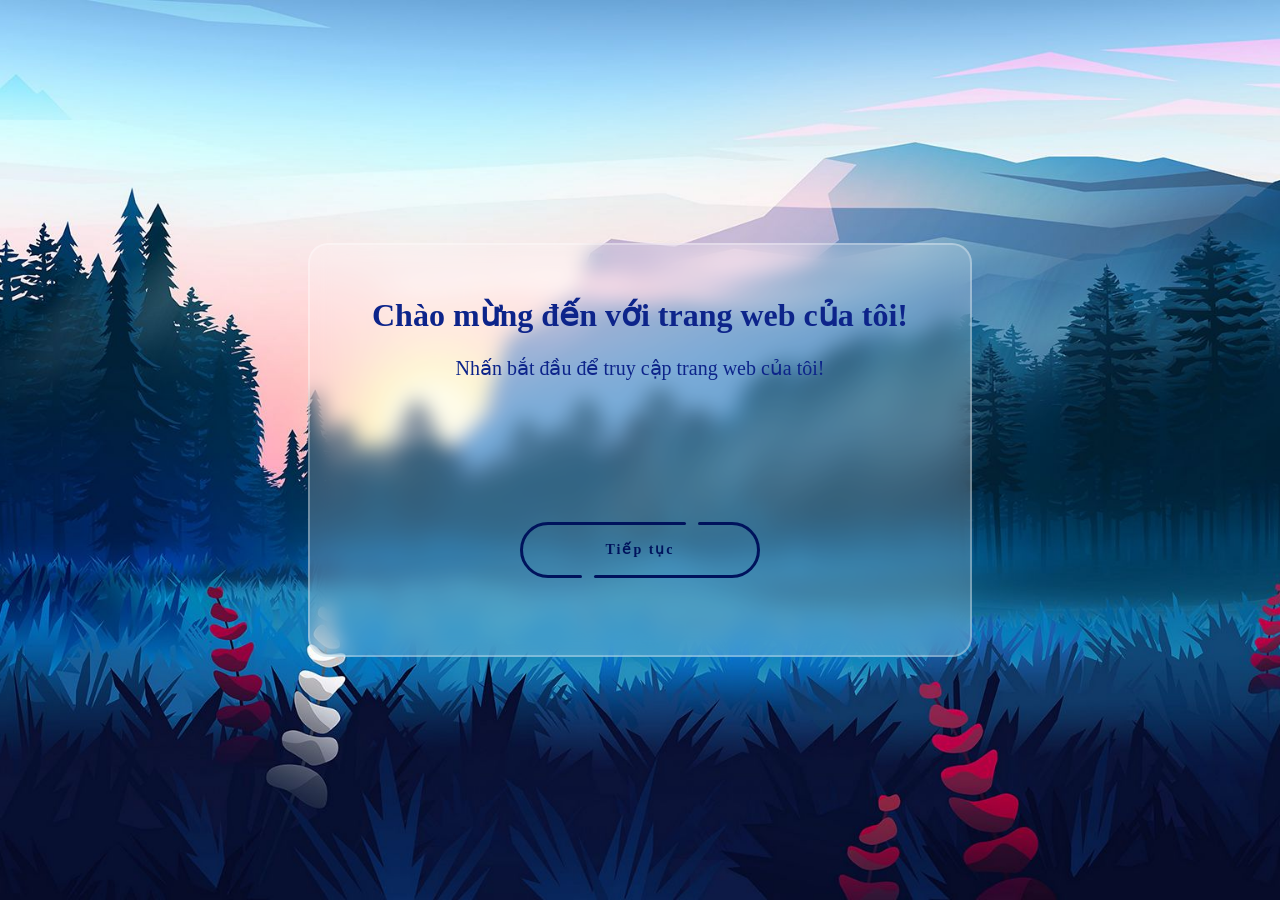
<file: html/index.html>
<html>
    
<head>
    <link rel="stylesheet" href="../style/style.css">
    <link rel="stylesheet" href="../style/stylebutton.css">
    <title>Welcome</title>
</head>

<body class="background">
<div class="box">
    <h1 class="text">Chào mừng đến với trang web của tôi!</h1>
    <p style="font-size: 20px;" class="text">Nhấn bắt đầu để truy cập trang web của tôi!</p>
    
    <div class="container">
  <a href="TrangChu.html" class="button type--C">
    <div class="button__line"></div>
    <div class="button__line"></div>
    <span class="button__text">Tiếp tục</span>
    <div class="button__drow1"></div>
    <div class="button__drow2"></div>
  </a>
</div>
</div>

</body>
</html>
</file>
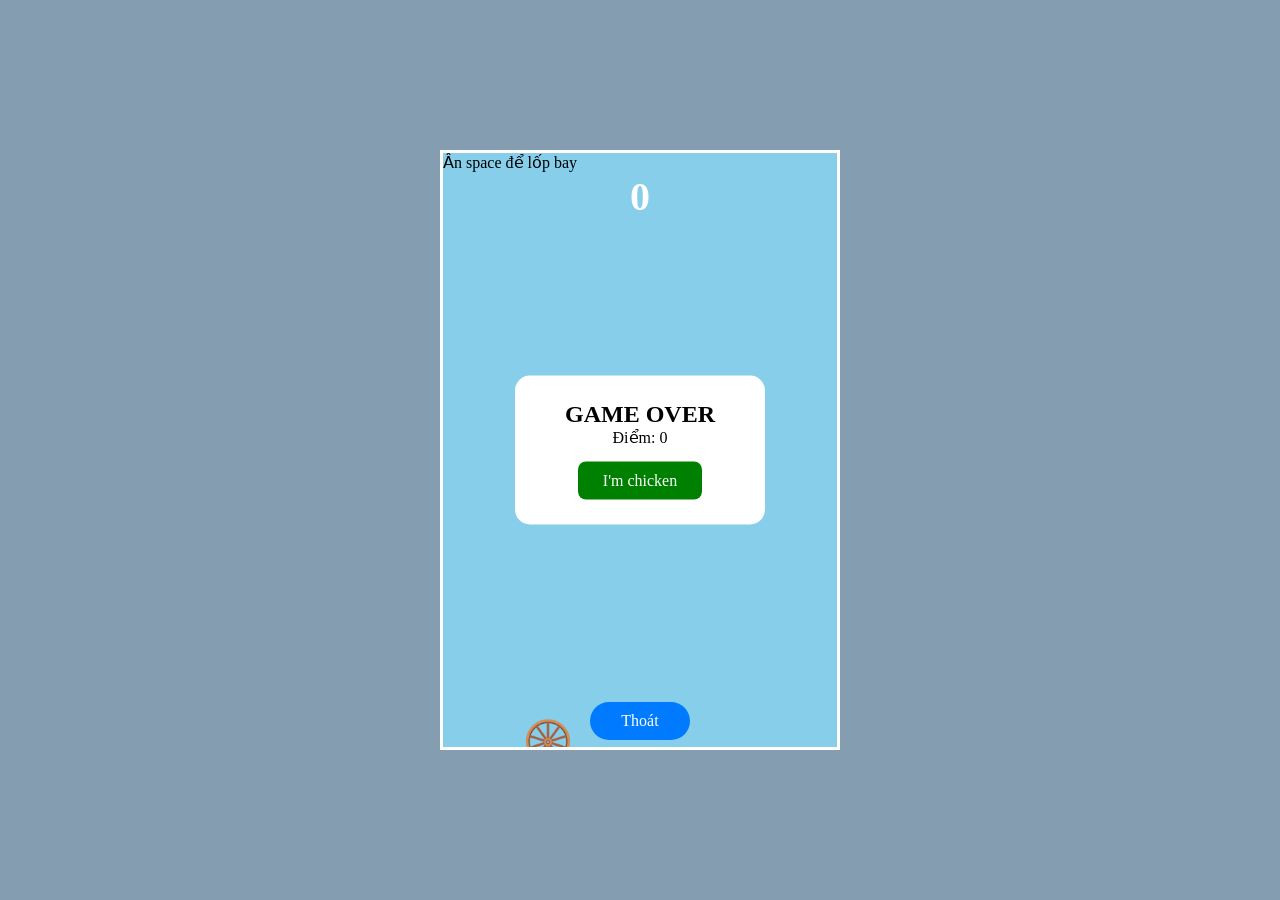
<file: html/FlappyBird.html>
<!DOCTYPE html>
<html lang="vi">
<head>
    <meta charset="UTF-8">
    <title>Flappy Bird</title>

    <link rel="stylesheet" href="../style/Flappybird.css">
    <link rel="stylesheet" href="../style/style.css">
    <link rel="stylesheet" href="../style/stylebutton.css">
</head>

<body style = "background-color: rgb(133, 157, 177) ;">

    <div id="game">
      <p style="width: 50%;">Ấn space để lốp bay</p> 
      <a href="TrangChu.html" style="display: block; width: 100px; border-radius: 20px; margin: 530px auto; padding: 10px; background: #007bff; color: white; text-align: center; text-decoration: none;">Thoát</a>
        <div id="score">0</div>

        <div id="bird">🛞</div>

        <div id="gameOver">
            <h2>GAME OVER</h2>
            <p>Điểm: <span id="finalScore">0</span></p>
            <button onclick="restart()">I'm chicken</button>
        </div>

    </div>

<script src="../javascript.js"></script>


</body>
</html>
</file>
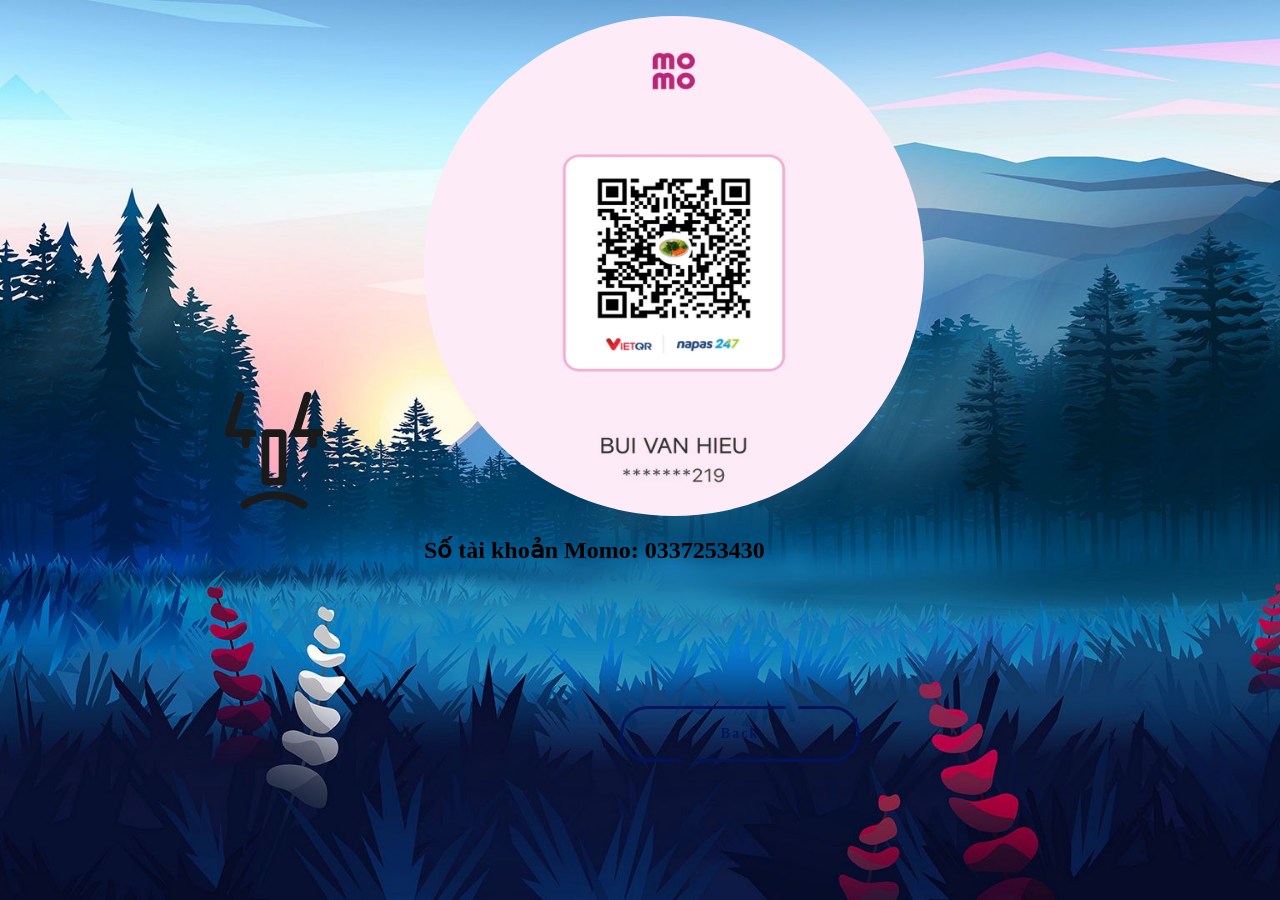
<file: html/momo.html>
<html>
    <head>
        <link rel="stylesheet" href="../style/style.css">
        <link rel="stylesheet" href="../style/stylebutton.css">
        <link rel="stylesheet" href="../style/stylecard.css">
        <link rel="stylesheet" href="../style/styledonate.css">
        <title>Donate</title>

    </head>
    <style>
        
    </style>
    <body class="background">
 <div >      
    <div class="row">
 <!-- From Uiverse.io by preet_7613 --> 
<main class="my-custom-face-container">
  <svg class="face" viewBox="0 0 320 380">
    <g
      fill="none"
      stroke="currentColor"
      stroke-linecap="round"
      stroke-linejoin="round"
      stroke-width="25"
    >
      <g class="face__eyes" transform="translate(0,112.5)">
        <g transform="translate(15,0)">
          <polyline class="face__eye-lid" points="37,0 0,120 75,120"></polyline>
          <polyline
            class="face__pupil"
            points="55,120 55,155"
            stroke-dasharray="35 35"
          ></polyline>
        </g>
        <g transform="translate(230,0)">
          <polyline class="face__eye-lid" points="37,0 0,120 75,120"></polyline>
          <polyline
            class="face__pupil"
            points="55,120 55,155"
            stroke-dasharray="35 35"
          ></polyline>
        </g>
      </g>
      <rect
        class="face__nose"
        x="132.5"
        y="112.5"
        width="55"
        height="155"
        rx="4"
        ry="4"
      ></rect>
      <g transform="translate(65,334)" stroke-dasharray="102 102">
        <path class="face__mouth-left" d="M 0 30 C 0 30 40 0 95 0"></path>
        <path class="face__mouth-right" d="M 95 0 C 150 0 190 30 190 30"></path>
      </g>
    </g>
  </svg>
</main>
    </div>
</div>
<div class = "row">
    <img src="../image/momo.jpg" class="momo">
    <h2 class="textdonate">Số tài khoản Momo: 0337253430</h2>
    <div class="container">
  <a href="TrangChu.html" class="button type--C">
    <div class="button__line"></div>
    <div class="button__line"></div>
    <span class="button__text">Back</span>
    <div class="button__drow1"></div>
    <div class="button__drow2"></div>
  </a>
  </div>
</div>
</div>

    </body>
</html>
</file>
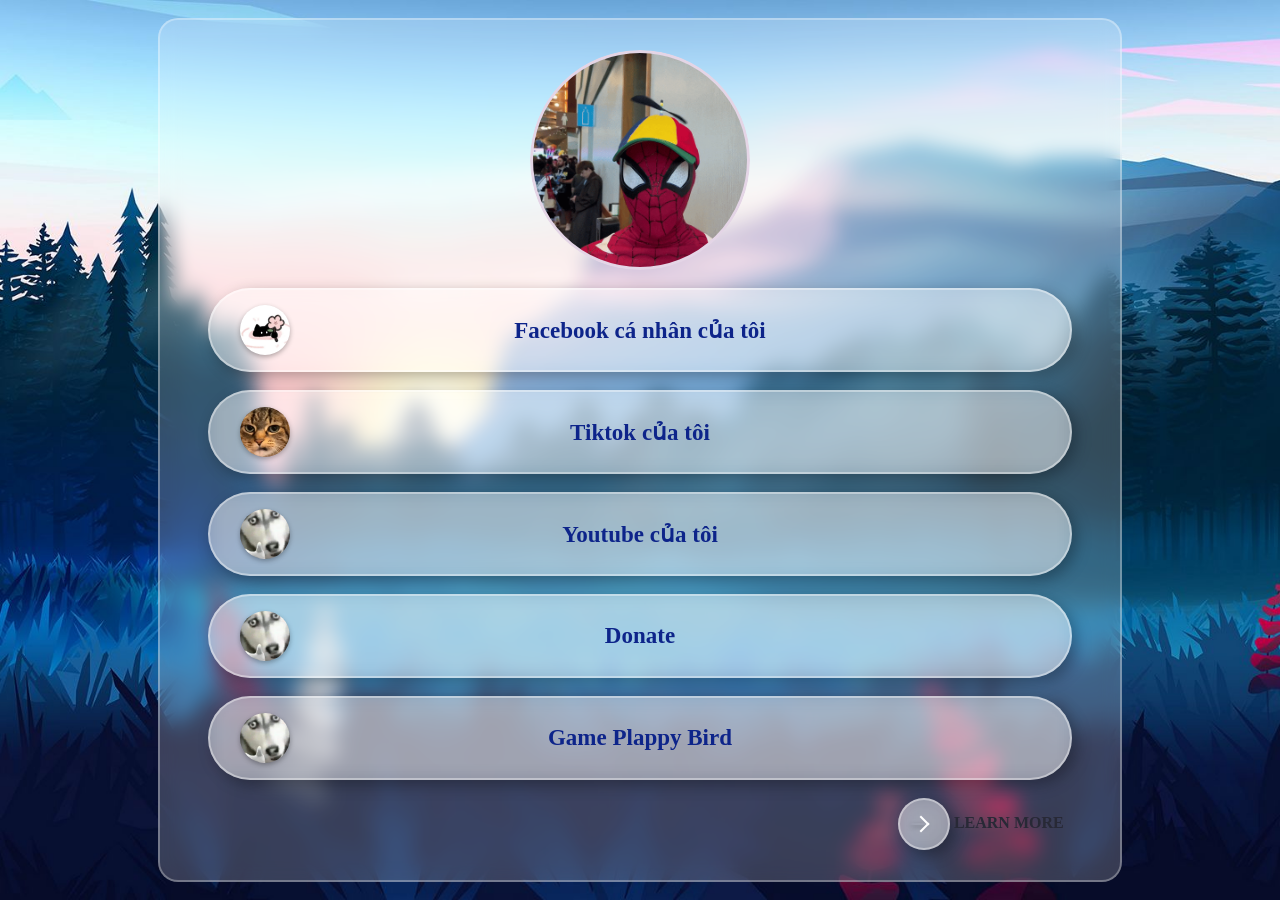
<file: html/TrangChu.html>
<html>
    <head>
        <link rel="stylesheet" href="../style/style.css">
        <link rel="stylesheet" href="../style/stylebutton.css">
        <link rel="stylesheet" href="../style/stylecard.css">
        <title>Trang Chủ</title>
    </head>
    <body class="background">
        
        <div class = "box2">
            <a href="index.html" class="center">
                <div class="card">
                <div class="card-inner">
                    <div class="card-front">
                        
                    </div>
                    <div class="card-back">
                        
                    </div>
                </div>
                
            </div>
            </a>

            <br/>
            <a href="https://www.facebook.com/hisu06z" class="center">
            <div class="smallbox">
                <img src="../image/avtfb.jpg" class="icon">
                <p class= "text textsize">Facebook cá nhân của tôi</p>
            </div>
            </a>

            <br/>
            <a href="https://www.tiktok.com/@magus.game" class="center">
            <div class="smallbox">
                <img src="../image/avt.jpeg" class="icon">
                <p class= "text textsize">Tiktok của tôi</p>
            </div>
            </a>

            <br/>
            <a href="https://www.youtube.com/@magus2427" class="center">
            <div class="smallbox">
                <img src="../image/ytb.jpg" class="icon">
                <p class= "text textsize">Youtube của tôi</p>
            </div>
            </a>


            <br/>
            <a href="momo.html" class="center">
            <div class="smallbox">
                <img src="../image/ytb.jpg" class="icon">
                <p class= "text textsize">Donate</p>
            </div>
            </a>

            <br/>
            <a href="flappybird.html" class="center">
            <div class="smallbox">
                <img src="../image/ytb.jpg" class="icon">
                <p class= "text textsize">Game Plappy Bird</p>
            </div>
            </a>
            <br/>
            <div>
                <a href="TrangChu2.html" class="right">
                <button class="learn-more">
                    <span class="circle" aria-hidden="true">
                    <span class="icon arrow"></span>
                    </span>
                    <span class="button-text">Learn More</span>
                </button>
            </div>
            </a>
        </div>
        
    </body>
</html>
</file>
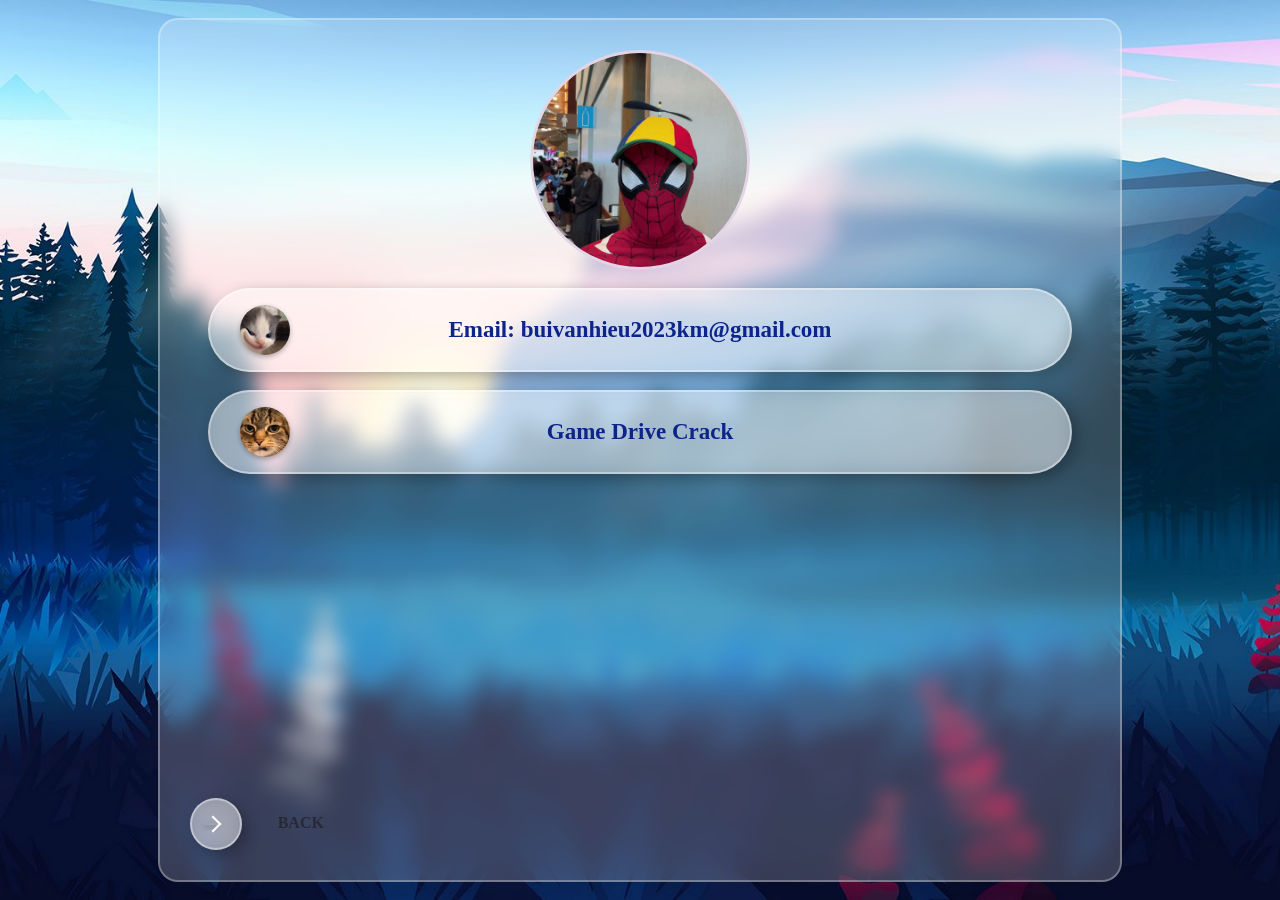
<file: html/TrangChu2.html>
<html>
    <head>
        <link rel="stylesheet" href="../style/style.css">
        <link rel="stylesheet" href="../style/stylebutton.css">
        <link rel="stylesheet" href="../style/stylecard.css">
        <title>Trang Chủ</title>
    </head>
    <body class="background">
        
        <div class = "box2">
            <a href="index.html" class="center">
                <div class="card">
                <div class="card-inner">
                    <div class="card-front">
                        
                    </div>
                    <div class="card-back">
                        
                    </div>
                </div>
                
            </div>
            </a>

            <br/>
            <a href="mailto:buivanhieu2023km@gmail.com" class="center">
            <div class="smallbox">
                <img src="../image/mail.jpg" class="icon">
                <p class= "text textsize">Email: buivanhieu2023km@gmail.com</p>
            </div>
            </a>

            <br/>
            <a href="https://drive.google.com/drive/folders/1F2TsvG2WvaB0-s518TNKrVXNsKprJ_9V?usp=sharing" class="center">
            <div class="smallbox">
                <img src="../image/avt.jpeg" class="icon">
                <p class= "text textsize">Game Drive Crack</p>
            </div>
            </a>

            <br/>
            <br/><br/><br/><br/><br/><br/><br/><br/><br/><br/><br/><br/><br/><br/><br/><br/>


            <br/>
            <div>
                <a href="TrangChu.html" class="left">
                <button class="learn-more">
                    <span class="circle" aria-hidden="true">
                    <span class="icon arrow"></span>
                    </span>
                    <span class="button-text">Back</span>
                </button>
            </div>
            </a>
        </div>
        
    </body>
</html>
</file>
<file: style/style.css>
.background{
    background-image: url("../image/Welcome.jpg");
    background-size: cover;
    background-position: center;
    background-repeat: no-repeat;

    display: flex;
    justify-content: center;
    align-items: center;
}

.box {
    width: 600px; 
    height: 350px;
    padding: 30px;

    background: rgba(255, 255, 255, 0.2);
    backdrop-filter: blur(10px);

    border: 2px solid rgba(255, 255, 255, 0.3);
    border-radius: 20px;
}
.text {
    text-align: center;
    color: rgb(13, 36, 138);
}
.box2 {
    width: 900px; 
    height: 800px;
    padding: 30px;

    background: rgba(255, 255, 255, 0.2);
    backdrop-filter: blur(10px);

    border: 2px solid rgba(255, 255, 255, 0.3);
    border-radius: 20px;
}
a {
    text-decoration: none;
    
}
.textsize{
    font-size: 23px;
    font-weight: bold;
}
.smallbox{
  width: 800px; 
    height: 20px;
    padding: 30px;

    background: rgba(255, 255, 255, 0.4);
    backdrop-filter: blur(10px);

    border: 2px solid rgba(255, 255, 255, 0.4);
    border-radius: 50px;
    box-shadow: 5px 5px 15px rgba(0, 0, 0, 0.3);
    display: flex;
    justify-content: center;
    align-items: center;
}
.smallbox >img{
  position: absolute;
    left: 20px;
    width: 50px;
    height: 50px;
    border-radius: 50%;
}
.momo{
    display: flex;
    justify-content: center;
    align-items: center;
    width: 500px;
    height: 500px;
    border-radius: 50%;
}
.icon{
  width: 50px;
  height: 50px;
  margin: 0 10px;
  border-radius: 50%;
  background-color: #fff;
  box-shadow: 0px 2px 5px rgba(0, 0, 0, 0.3);
}
.center{
  display: flex;
    justify-content: center;
    align-items: center;
}

.right{
  display: flex;
    justify-content: right;
    align-items: right;
}
.left{
  display: flex;
    justify-content: left;
    align-items: left;
}
.row{
  width: 50%;
}

/* From Uiverse.io by cssbuttons-io */ 
button {
 position: relative;
 display: inline-block;
 cursor: pointer;
 outline: none;
 border: 0;
 vertical-align: middle;
 text-decoration: none;
 background: transparent;
 padding: 0;
 font-size: inherit;
 font-family: inherit;
}

button.learn-more {
 width: 12rem;
 height: auto;
}

button.learn-more .circle {
 transition: all 0.45s cubic-bezier(0.65, 0, 0.076, 1);
 position: relative;
 display: block;
 margin: 0;
 width: 3rem;
 height: 3rem;
    background: rgba(255, 255, 255, 0.4);
    backdrop-filter: blur(10px);

    border: 2px solid rgba(255, 255, 255, 0.4);
    border-radius: 50px;
    box-shadow: 5px 5px 15px rgba(0, 0, 0, 0.3);
}

button.learn-more .circle .icon {
 transition: all 0.45s cubic-bezier(0.65, 0, 0.076, 1);
 position: absolute;
 top: 0;
 bottom: 0;
 margin: auto;
 background: #fff;
}

button.learn-more .circle .icon.arrow {
 transition: all 0.45s cubic-bezier(0.65, 0, 0.076, 1);
 left: 0.625rem;
 width: 1.125rem;
 height: 0.125rem;
 background: none;
}

button.learn-more .circle .icon.arrow::before {
 position: absolute;
 content: "";
 top: -0.29rem;
 right: 0.0625rem;
 width: 0.625rem;
 height: 0.625rem;
 border-top: 0.125rem solid #fff;
 border-right: 0.125rem solid #fff;
 transform: rotate(45deg);
}

button.learn-more .button-text {
 transition: all 0.45s cubic-bezier(0.65, 0, 0.076, 1);
 position: absolute;
 top: 0;
 left: 0;
 right: 0;
 bottom: 0;
 padding: 0.75rem 0;
 margin: 0 0 0 1.85rem;
 color: #282936;
 font-weight: 700;
 line-height: 1.6;
 text-align: center;
 text-transform: uppercase;
}

button:hover .circle {
 width: 100%;
}

button:hover .circle .icon.arrow {
 background: #fff;
 transform: translate(1rem, 0);
}

button:hover .button-text {
 color: #fff;
}
</file>
<file: style/stylebutton.css>
.type--A {
  --line_color: #555555;
  --back_color: #ffecf6;
}
.type--B {
  --line_color: #1b1919;
  --back_color: #e9ecff;
}
.type--C {
  --line_color: #00135c;
  --back_color: #defffa;
}
.button {
  position: relative;
  z-index: 0;
  width: 240px;
  height: 56px;
  text-decoration: none;
  font-size: 14px;
  font-weight: bold;
  color: var(--line_color);
  letter-spacing: 2px;
  transition: all 0.3s ease;
}
.button__text {
  display: flex;
  justify-content: center;
  align-items: center;
  width: 100%;
  height: 100%;
}
.button::before,
.button::after,
.button__text::before,
.button__text::after {
  content: "";
  position: absolute;
  height: 3px;
  border-radius: 2px;
  background: var(--line_color);
  transition: all 0.5s ease;
}
.button::before {
  top: 0;
  left: 54px;
  width: calc(100% - 56px * 2 - 16px);
}
.button::after {
  top: 0;
  right: 54px;
  width: 8px;
}
.button__text::before {
  bottom: 0;
  right: 54px;
  width: calc(100% - 56px * 2 - 16px);
}
.button__text::after {
  bottom: 0;
  left: 54px;
  width: 8px;
}
.button__line {
  position: absolute;
  top: 0;
  width: 56px;
  height: 100%;
  overflow: hidden;
}
.button__line::before {
  content: "";
  position: absolute;
  top: 0;
  width: 150%;
  height: 100%;
  box-sizing: border-box;
  border-radius: 300px;
  border: solid 3px var(--line_color);
}
.button__line:nth-child(1),
.button__line:nth-child(1)::before {
  left: 0;
}
.button__line:nth-child(2),
.button__line:nth-child(2)::before {
  right: 0;
}
.button:hover {
  letter-spacing: 6px;
}
.button:hover::before,
.button:hover .button__text::before {
  width: 8px;
}
.button:hover::after,
.button:hover .button__text::after {
  width: calc(100% - 56px * 2 - 16px);
}
.button__drow1,
.button__drow2 {
  position: absolute;
  z-index: -1;
  border-radius: 16px;
  transform-origin: 16px 16px;
}
.button__drow1 {
  top: -16px;
  left: 40px;
  width: 32px;
  height: 0;
  transform: rotate(30deg);
}
.button__drow2 {
  top: 44px;
  left: 77px;
  width: 32px;
  height: 0;
  transform: rotate(-127deg);
}
.button__drow1::before,
.button__drow1::after,
.button__drow2::before,
.button__drow2::after {
  content: "";
  position: absolute;
}
.button__drow1::before {
  bottom: 0;
  left: 0;
  width: 0;
  height: 32px;
  border-radius: 16px;
  transform-origin: 16px 16px;
  transform: rotate(-60deg);
}
.button__drow1::after {
  top: -10px;
  left: 45px;
  width: 0;
  height: 32px;
  border-radius: 16px;
  transform-origin: 16px 16px;
  transform: rotate(69deg);
}
.button__drow2::before {
  bottom: 0;
  left: 0;
  width: 0;
  height: 32px;
  border-radius: 16px;
  transform-origin: 16px 16px;
  transform: rotate(-146deg);
}
.button__drow2::after {
  bottom: 26px;
  left: -40px;
  width: 0;
  height: 32px;
  border-radius: 16px;
  transform-origin: 16px 16px;
  transform: rotate(-262deg);
}
.button__drow1,
.button__drow1::before,
.button__drow1::after,
.button__drow2,
.button__drow2::before,
.button__drow2::after {
  background: var(--back_color);
}
.button:hover .button__drow1 {
  animation: drow1 ease-in 0.06s;
  animation-fill-mode: forwards;
}
.button:hover .button__drow1::before {
  animation: drow2 linear 0.08s 0.06s;
  animation-fill-mode: forwards;
}
.button:hover .button__drow1::after {
  animation: drow3 linear 0.03s 0.14s;
  animation-fill-mode: forwards;
}
.button:hover .button__drow2 {
  animation: drow4 linear 0.06s 0.2s;
  animation-fill-mode: forwards;
}
.button:hover .button__drow2::before {
  animation: drow3 linear 0.03s 0.26s;
  animation-fill-mode: forwards;
}
.button:hover .button__drow2::after {
  animation: drow5 linear 0.06s 0.32s;
  animation-fill-mode: forwards;
}
@keyframes drow1 {
  0% {
    height: 0;
  }
  100% {
    height: 100px;
  }
}
@keyframes drow2 {
  0% {
    width: 0;
    opacity: 0;
  }
  10% {
    opacity: 0;
  }
  11% {
    opacity: 1;
  }
  100% {
    width: 120px;
  }
}
@keyframes drow3 {
  0% {
    width: 0;
  }
  100% {
    width: 80px;
  }
}
@keyframes drow4 {
  0% {
    height: 0;
  }
  100% {
    height: 120px;
  }
}
@keyframes drow5 {
  0% {
    width: 0;
  }
  100% {
    width: 124px;
  }
}

.container {
  width: 100%;
  height: 300px;
  display: flex;
  flex-direction: column;
  justify-content: center;
  align-items: center;
}
.button:not(:last-child) {
  margin-bottom: 64px;
}
</file>
<file: style/Flappybird.css>
* {
    margin: 0;
    padding: 0;
    box-sizing: border-box;
}

body {
    height: 100vh;
    display: flex;
    justify-content: center;
    align-items: center;
    background: #222;
}

#game {
    width: 400px;
    height: 600px;
    position: relative;
    overflow: hidden;
    background: skyblue;
    border: 3px solid white;
}

#bird {
    position: absolute;
    left: 80px;
    top: 250px;
    width: 45px;
    height: 45px;
    font-size: 40px;
    z-index: 10;
}

#score {
    position: absolute;
    top: 20px;
    left: 0;
    width: 100%;
    text-align: center;
    color: white;
    font-size: 40px;
    font-weight: bold;
    z-index: 20;
}

.pipe {
    position: absolute;
    width: 60px;
    background: green;
    border: 3px solid darkgreen;
}

#gameOver {
    display: none;
    position: absolute;
    top: 50%;
    left: 50%;
    transform: translate(-50%, -50%);
    width: 250px;
    padding: 25px;
    text-align: center;
    background: white;
    border-radius: 15px;
    z-index: 30;
}

#gameOver button {
    margin-top: 15px;
    padding: 10px 25px;
    border: none;
    border-radius: 8px;
    background: green;
    color: white;
    cursor: pointer;
}
</file>
<file: style/stylecard.css>
.card {
  width: 220px;
  height: 220px;
  perspective: 1000px;
  border-radius: 50%;
  overflow: hidden;
}

.card-inner {
  position: relative;
  width: 100%;
  height: 100%;
  transform-style: preserve-3d;
  transition: transform 0.8s;
}

.card:hover .card-inner {
  transform: rotateY(180deg);
}

.card-front,
.card-back {
  position: absolute;
  inset: 0;
  border-radius: 50%;
  backface-visibility: hidden;
}

.card-front {
  background : url("../image/tenor.gif");
  background-size: cover;
  color: #fff;
  display: flex;
  align-items: center;
  justify-content: center;
  border: 3px solid #e4d5e6;
  font-size: 24px;
  transform: rotateY(0deg);
}

.card-back {
  background : url("../image/avt.jpeg");
  background-size: cover;
  color: #fff;
  display: flex;
  align-items: center;
  justify-content: center;
  border: 2px solid #ebe0dc;
  font-size: 24px;
  transform: rotateY(180deg);
}
</file>
<file: style/styledonate.css>
/* From Uiverse.io by preet_7613 */ 
.my-custom-face-container {
  display: flex;
  justify-content: center;
  align-items: center;
  height: 500px;
  background: #ffffff00;
  color: #1a1a1a;
}

.my-custom-face-container .face {
  width: 200px;
}

.my-custom-face-container .face__eyes,
.my-custom-face-container .face__eye-lid,
.my-custom-face-container .face__mouth-left,
.my-custom-face-container .face__mouth-right,
.my-custom-face-container .face__nose,
.my-custom-face-container .face__pupil {
  animation: eyes 1s 0.3s forwards;
}

.my-custom-face-container .face__eye-lid,
.my-custom-face-container .face__pupil {
  animation-duration: 4s;
  animation-delay: 1.3s;
  animation-iteration-count: infinite;
}

.my-custom-face-container .face__eye-lid {
  animation-name: eye-lid;
}
.my-custom-face-container .face__mouth-left {
  animation-name: mouth-left;
}
.my-custom-face-container .face__mouth-right {
  animation-name: mouth-right;
}
.my-custom-face-container .face__nose {
  animation-name: nose;
}
.my-custom-face-container .face__pupil {
  animation-name: pupil;
}

@keyframes eye-lid {
  0%,
  40%,
  45%,
  100% {
    transform: translateY(0);
  }
  42.5% {
    transform: translateY(17.5px);
  }
}

@keyframes eyes {
  from {
    transform: translateY(112.5px);
  }
  to {
    transform: translateY(15px);
  }
}

@keyframes pupil {
  0%,
  37.5%,
  40%,
  45%,
  87.5%,
  100% {
    stroke-dashoffset: 0;
    transform: translate(0, 0);
  }
  12.5%,
  25%,
  62.5%,
  75% {
    transform: translate(-35px, 0);
  }
  42.5% {
    stroke-dashoffset: 35;
    transform: translate(0, 17.5px);
  }
}

@keyframes mouth-left {
  from,
  50% {
    stroke-dashoffset: -102;
  }
  to {
    stroke-dashoffset: 0;
  }
}

@keyframes mouth-right {
  from,
  50% {
    stroke-dashoffset: 102;
  }
  to {
    stroke-dashoffset: 0;
  }
}

@keyframes nose {
  from {
    transform: translate(0, 0);
  }
  to {
    transform: translate(0, 22.5px);
  }
}
</file>
